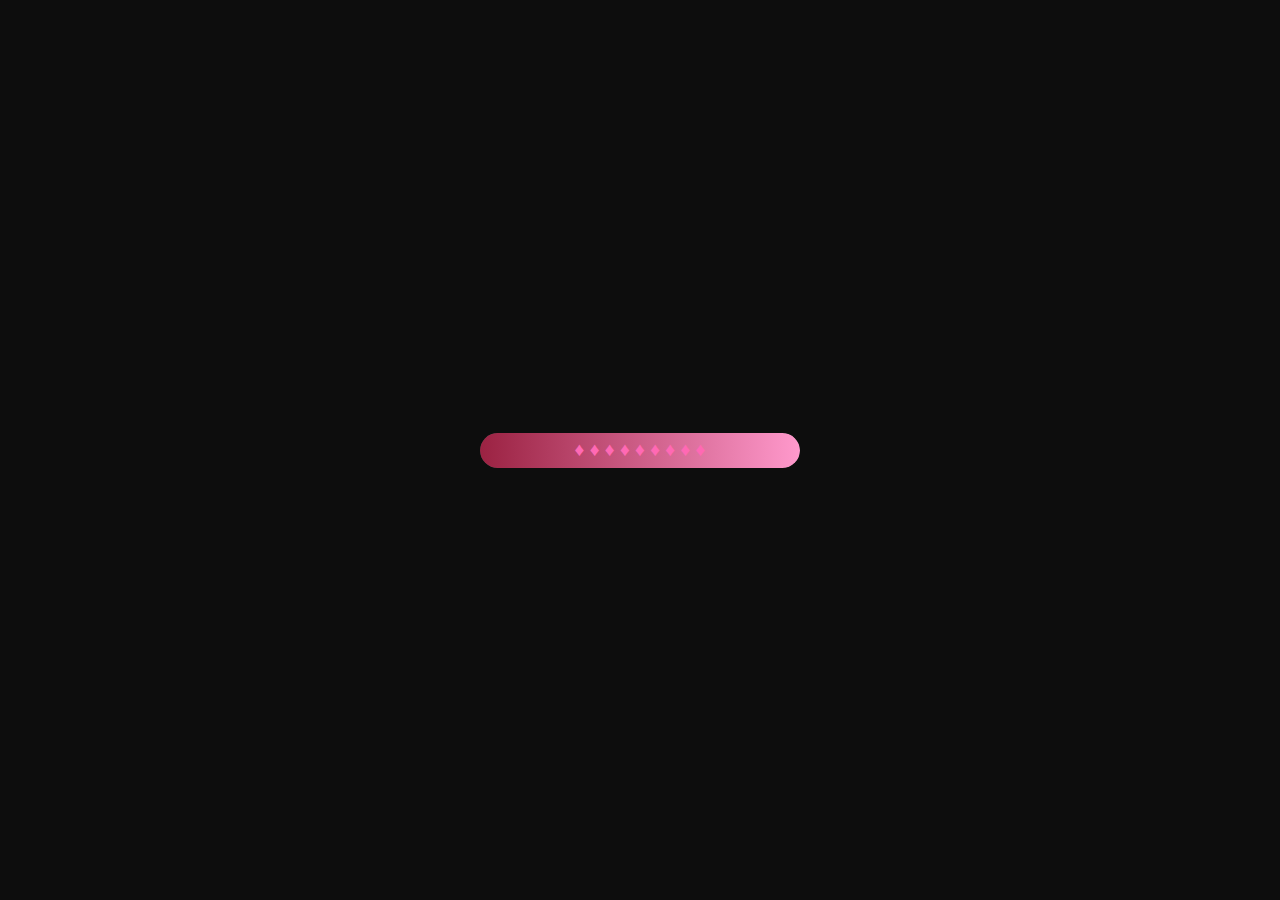
<file: index.html>
<!DOCTYPE html>
<html lang="en">
<head>
    <meta charset="UTF-8">
    <meta name="viewport" content="width=device-width, initial-scale=1.0">
    <title>Loading...</title>

    <style>
        /* Center everything */
        body {
            margin: 0;
            padding: 0;
            display: flex;
            justify-content: center;
            align-items: center;
            height: 100vh;
            background: #0d0d0d;
            font-family: 'Orbitron', sans-serif;
            color: white;
        }

        /* Loading container */
        #loading-container {
            text-align: center;
        }


        /* Progress bar container */
        #progress-bar {
            width: 320px;
            height: 35px;
            background: rgba(255, 255, 255, 0.2);
            border-radius: 25px;
            overflow: hidden;
            position: relative;
        }

        /* Progress fill */
        #progress-fill {
            height: 100%;
            width: 0%;
            white-space: nowrap;
            overflow: hidden;
            font-size: 1.2rem;
            color: #ff69b4;
            display: flex;
            align-items: center;
            justify-content: center;
	    background: linear-gradient(90deg, #9B2242, #FF99CC);
            border-radius: 25px;
            transition: width 3s ease-in-out;

        }

    </style>
</head>
<body>

    <!-- Loading Screen -->
    <div id="loading-container">

        <!-- Progress Bar -->
        <div id="progress-bar">
            <div id="progress-fill">♦ ♦ ♦ ♦ ♦ ♦ ♦ ♦ ♦</div>
        </div>
    </div>

    <!-- JavaScript for Faster Progress Bar -->
    <script>
        document.addEventListener("DOMContentLoaded", function() {
            const progressFill = document.getElementById("progress-fill");

            progressFill.style.width = "100%"; // Fill bar in 3 seconds

            setTimeout(() => {
                window.location.href = "site4.html"; // Redirect after 3.5 seconds
            }, 3500);
        });
    </script>

<script>
    function getObjectType(element) {
        if (!element) return 'unknown';
        const tag = element.tagName.toLowerCase();

if (tag === 'img') return 'image';
if (tag === 'button') return 'button';
if (tag === 'a') return 'link';
if (tag === 'select') return 'dropdown';
if (tag === 'input') return element.type === 'checkbox' ? 'checkbox' : 'input';
if (tag === 'textarea') return 'textarea';
if (tag === 'div') return 'container';
if (tag === 'p' || tag === 'span' || tag === 'h1' || tag === 'h2' || tag === 'h3') return 'text';        
        return tag;
    }

    window.addEventListener('load', () => {
        const timestamp = new Date().toISOString();
        console.log(`${timestamp}, view, page`);
    });

    document.addEventListener('click', (e) => {
        const timestamp = new Date().toISOString();
        const objectType = getObjectType(e.target);
        console.log(`${timestamp}, click, ${objectType}`);
    });
</script>

</body>
</html>
</file>
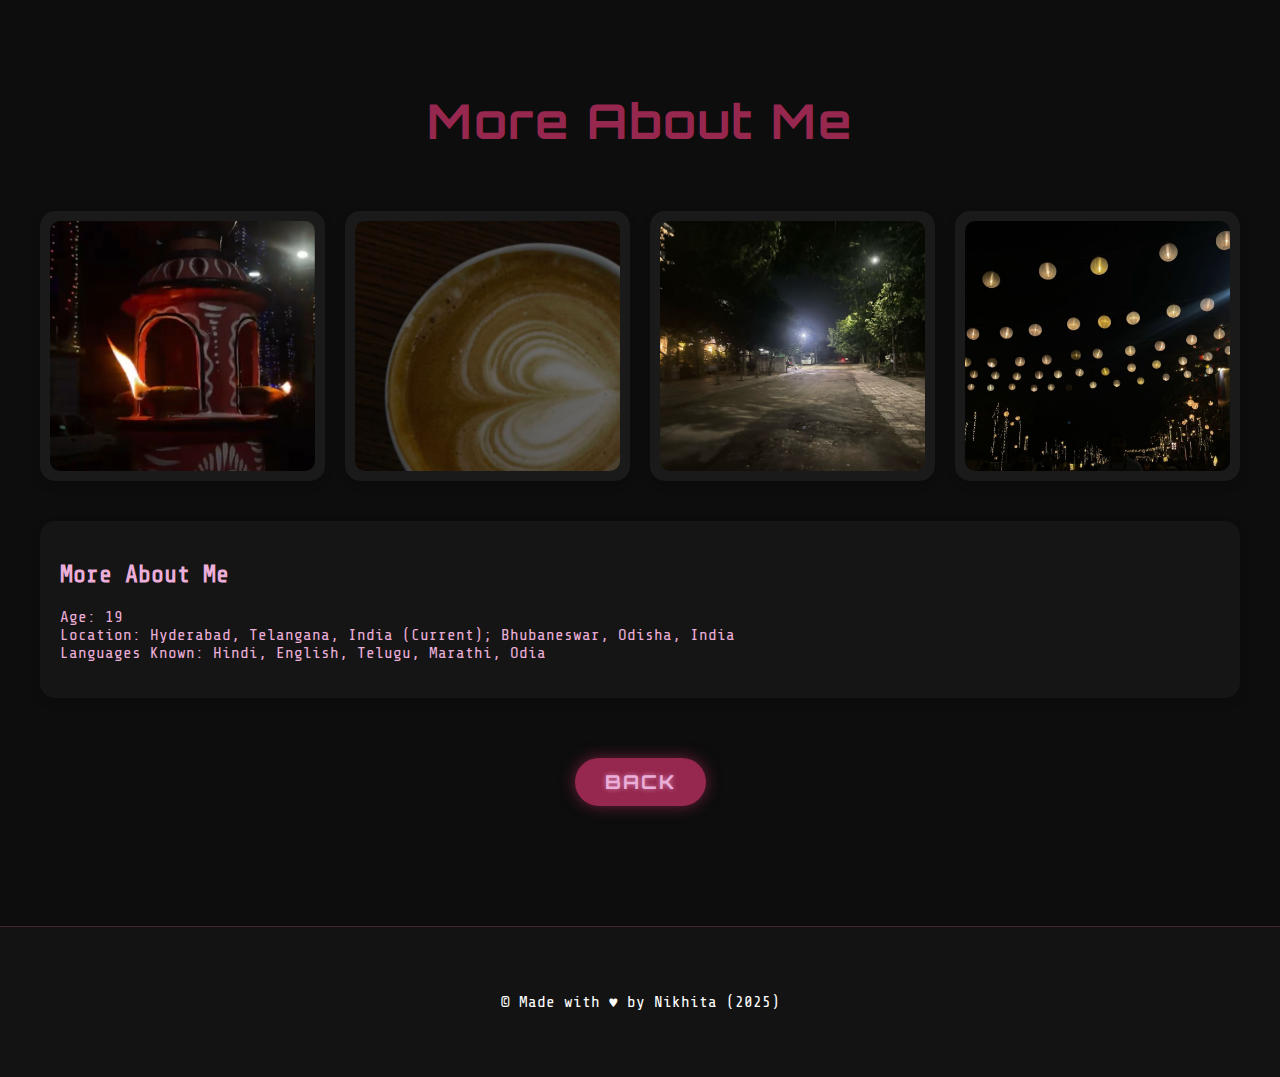
<file: aboutme.html>
<!DOCTYPE html>
<html lang="en">
<head>
    <meta charset="UTF-8">
    <meta name="viewport" content="width=device-width, initial-scale=1.0">
    <title>Image Grid with Text</title>
    <!-- Linking Google Fonts for Orbitron and Poppins -->
    <link href="https://fonts.googleapis.com/css2?family=Orbitron:wght@400;700&family=Share+Tech+Mono&display=swap" rel="stylesheet">
    <style>
        /* Global Styles */
        body {
            font-family: 'Share Tech Mono', sans-serif;
            margin: 0;
            padding: 0;
            background-color: #0d0d0d;
            color: rgb(235, 174, 217);
        }

        footer {
      margin-top: 50px;
      padding: 20px;
      background-color: rgba(26, 26, 26, 0.5);
      border-top: 1px solid #ff69b433;
      color:white;
      text-align: center;
    }

        
        h1 {
            font-family: 'Orbitron', sans-serif;
            color: #96274e; /* Pink color */
            font-size: 3rem;
            text-align: center;
            margin: 60px 0;
            letter-spacing: 2px;
        }
        
        .container {
            padding: 30px;
            max-width: 1200px;
            margin: 0 auto;
        }
        
        /* Image Grid Layout */
        .image-grid {
            display: flex;
            justify-content: center;
            flex-wrap: nowrap;
            gap: 20px;
            margin-bottom: 40px;
        }
        
        /* Grid Items */
        .grid-item {
            background-color: #1a1a1a;
            border-radius: 15px;
            overflow: hidden;
            box-shadow: 0 4px 10px rgba(0, 0, 0, 0.2);
            transition: transform 0.3s ease;
            flex: 1;
            max-width: 270px;
            display: flex;
            flex-direction: column;
            padding: 10px;
        }
        
        /* Hover effect for Grid Items */
        .grid-item:hover {
            transform: scale(1.05);
        }
        
        .grid-item img {
            width: 100%;
            height: 250px;
            object-fit: cover;
            border-radius: 10px;
        }
        
        /* Text Sections */
        .text-section {
            display: flex;
            margin: 40px 0;
            align-items: center;
        }
        
        .text-content {
            flex: 1;
            padding: 20px;
            background-color: rgba(26, 26, 26, 0.7);
            border-radius: 15px;
            box-shadow: 0 4px 10px rgba(0, 0, 0, 0.2);
        }
        
        /* Alternating text alignment */
        .text-section:nth-child(odd) {
            flex-direction: row;
        }
        
        .text-section:nth-child(even) {
            flex-direction: row-reverse;
        }
        
        /* Back Button Styles */
        .back-button-container {
            display: flex;
            justify-content: center;
            margin: 60px 0 40px;
        }
        
        .back-button {
            font-family: 'Orbitron', sans-serif;
            background-color: #96274e;
            color: rgb(235, 174, 217);
            padding: 12px 30px;
            border: none;
            border-radius: 25px;
            font-size: 1.2rem;
            font-weight: bold;
            letter-spacing: 2px;
            cursor: pointer;
            transition: all 0.3s ease;
            text-decoration: none;
            text-transform: uppercase;
            box-shadow: 0 0 15px rgba(150, 39, 78, 0.7);
            text-shadow: 0 0 5px rgba(235, 174, 217, 0.7);
        }
        
        .back-button:hover {
            background-color: #c12e63;
            box-shadow: 0 0 25px rgba(150, 39, 78, 0.9);
            transform: translateY(-3px);
        }
        
        /* Responsive Design for Smaller Screens */
        @media (max-width: 900px) {
            .image-grid {
                flex-wrap: wrap;
            }
            
            .grid-item {
                max-width: calc(50% - 10px);
                flex: 0 0 calc(50% - 10px);
            }
            
            .text-section, 
            .text-section:nth-child(even), 
            .text-section:nth-child(odd) {
                flex-direction: column;
            }
            
            h1 {
                font-size: 2.2rem;
            }
            
            .back-button {
                padding: 10px 25px;
                font-size: 1rem;
            }
        }
    </style>
</head>
<body>
    <div class="container">
        <h1>More About Me</h1>
        
        <!-- Image Grid - 4x1 on desktop, 2x2 on mobile -->
        <div class="image-grid">
            <!-- Grid Item 1 -->
            <div class="grid-item">
                <img src="pic1.jpeg" alt="Image 1">
            </div>
            <!-- Grid Item 2 -->
            <div class="grid-item">
                <img src="pic2.jpeg" alt="Image 2">
            </div>
            <!-- Grid Item 3 -->
            <div class="grid-item">
                <img src="pic3.jpeg" alt="Image 3">
            </div>
            <!-- Grid Item 4 -->
            <div class="grid-item">
                <img src="pic4.jpeg" alt="Image 4">
            </div>
        </div>
        
        <!-- Alternating text sections -->
        <div class="text-section">
            <div class="text-content">
                <h2>More About Me</h2>
                <p>Age: 19 <br> Location: Hyderabad, Telangana, India (Current); Bhubaneswar, Odisha, India <br> Languages Known: Hindi, English, Telugu, Marathi, Odia</p>
            </div>
        </div>
        
    
        
        <!-- Back Button -->
        <div class="back-button-container">
            <a href="site4.html" class="back-button">Back</a>
        </div>
    </div>
    <script>
        // Helper function to determine the type of the clicked/viewed element
        function getObjectType(element) {
            if (!element) return 'unknown';
            const tag = element.tagName.toLowerCase();
    
if (tag === 'img') return 'image';
if (tag === 'button') return 'button';
if (tag === 'a') return 'link';
if (tag === 'select') return 'dropdown';
if (tag === 'input') return element.type === 'checkbox' ? 'checkbox' : 'input';
if (tag === 'textarea') return 'textarea';
if (tag === 'div') return 'container';
if (tag === 'p' || tag === 'span' || tag === 'h1' || tag === 'h2' || tag === 'h3') return 'text';    
            return tag;
        }
    
        // Log page view on load
        window.addEventListener('load', () => {
            const timestamp = new Date().toISOString();
            console.log(`${timestamp}, view, page`);
        });
    
        // Log clicks on the entire document
        document.addEventListener('click', (e) => {
            const timestamp = new Date().toISOString();
            const objectType = getObjectType(e.target);
            console.log(`${timestamp}, click, ${objectType}`);
        });
    </script>
    <footer>
        <div class="container">
          <p>&copy; Made with ♥ by Nikhita (2025)</p>
        </div>
      </footer>
    
</body>
</html>
</file>
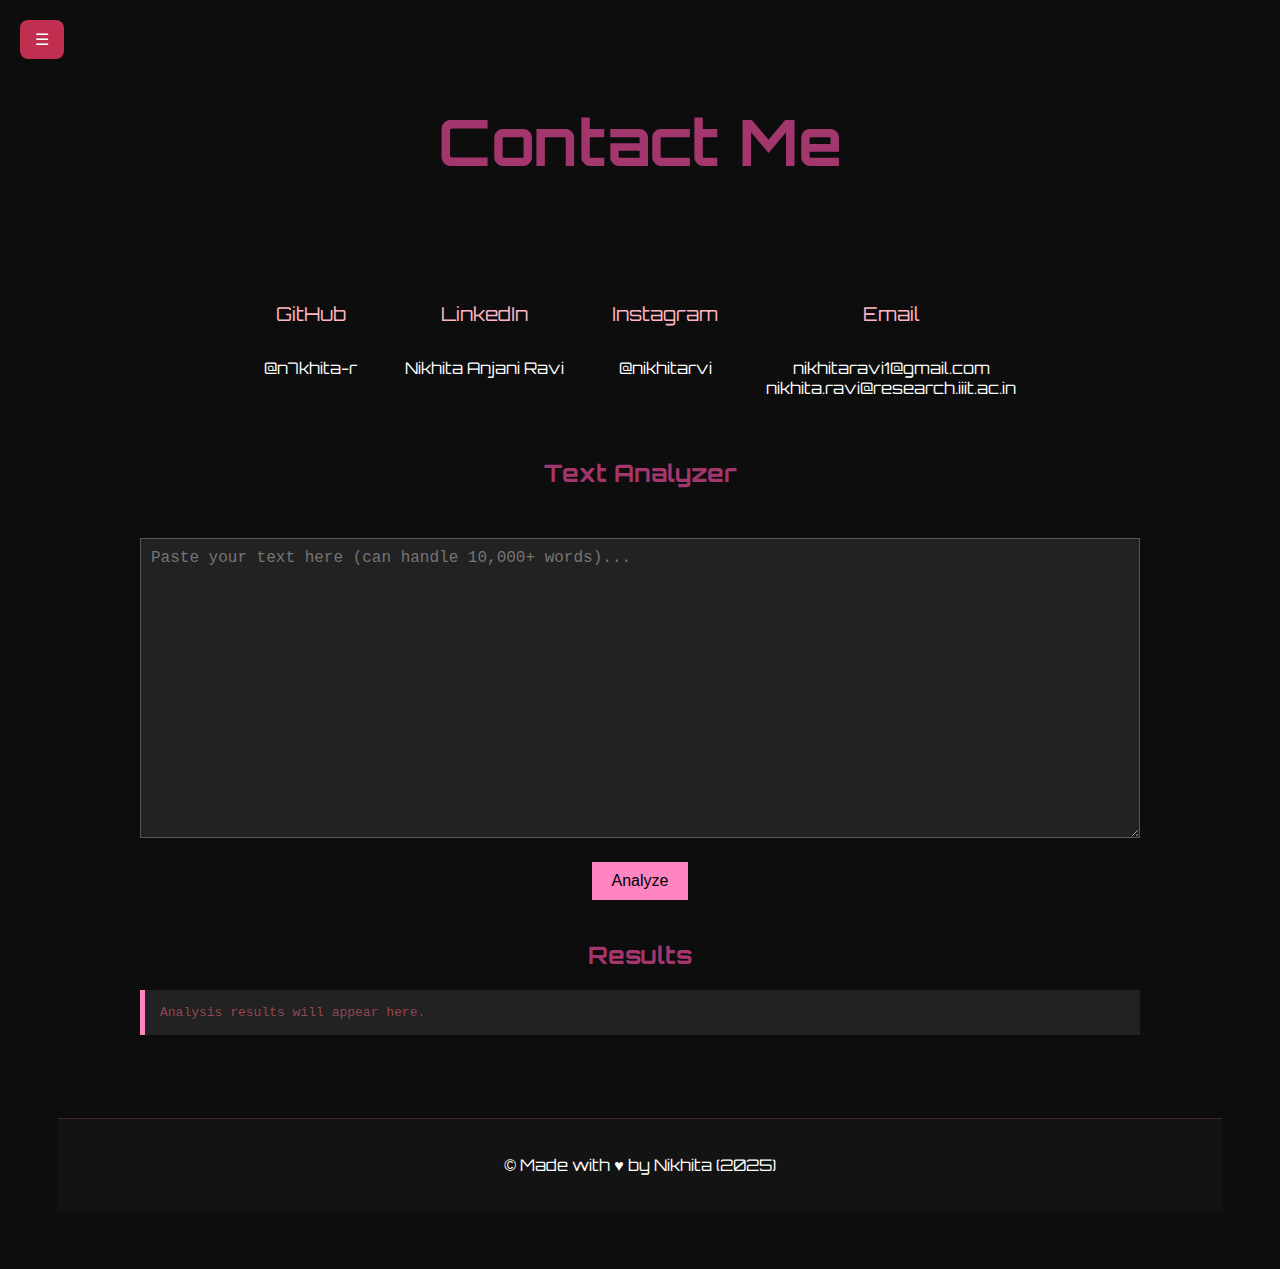
<file: contact.html>
<!DOCTYPE html>
<html lang="en">
<head>
<meta charset="UTF-8" />
<meta name="viewport" content="width=device-width, initial-scale=1.0"/>
<title>Contact Me</title>
<style>
body {
  background-color: #0d0d0d;
  font-family: 'Orbitron', sans-serif;
  color: #944551;
  text-align: center;
  padding: 50px;
}
footer {
      margin-top: 50px;
      padding: 20px;
      background-color: rgba(26, 26, 26, 0.5);
      border-top: 1px solid #ff69b433;
      color:white;
      text-align: center;
    }
        /* Sidebar Styles */
        #sidebar {
            position: fixed;
            left: 0;
            top: 0;
            height: 100%;
            width: 250px;
            background-color: #c02f4f;
            color: white;
            padding: 20px;
            transform: translateX(-100%);
            transition: transform 0.3s ease-in-out;
            z-index: 1000;
        }
        
        #sidebar.active {
            transform: translateX(0);
        }
        
        #sidebarToggle {
            position: fixed;
            top: 20px;
            left: 20px;
            background-color: #c02f4f;
            color: white;
            padding: 10px 15px;
            border: none;
            border-radius: 8px;
            cursor: pointer;
            z-index: 1001;
        }
        
        #sidebar ul {
            list-style: none;
            padding: 0;
            margin-top: 30px;
        }
	
	#sidebar h2 {
		margin-top: 40px;
	}
        
        #sidebar ul li {
            margin-bottom: 15px;
        }
        
        #sidebar ul li a {
            color: white;
            text-decoration: none;
            font-size: 1.1rem;
            transition: color 0.2s ease;
        }
        
        #sidebar ul li a:hover {
            color: #ffdde4;
        }
h1 {
  color: #a3376d;
  font-size: 4rem;
  margin-bottom: 2rem;
  
}
.contact-icons {
  display: flex;
  justify-content: center;
  gap: 3rem;
  flex-wrap: wrap;
  margin-top: 3rem;
}
.icon-box {
  text-align: center;
  transition: transform 0.3s ease;

}
.icon-box:hover {
  transform: scale(1.15);
  animation: none;
}
.icon-box a {
  text-decoration: none;
  animation: pulse 2s infinite;
  color: #ffb6c1;
}
.icon-img {
  font-size: 4rem;
  color: #ff69b4;
  text-shadow: 0 0 20px #ff85c2, 0 0 40px #ff85c2;
  transition: color 0.3s, text-shadow 0.3s;
  width: 64px;
  height: 64px;
  display: block;
  margin: 0 auto;
}
.icon-box a:hover .icon-img {
  filter: brightness(1.2);
}
.icon-label {
  margin-top: 0.5rem;
  font-size: 1.2rem;
}
.para-text {
  margin-top: 2rem;
  color:white;
}
@keyframes pulse {
  0% {
    transform: scale(1);
    text-shadow: 0 0 15px #ff85c2;
  }
  50% {
    transform: scale(1.05);
    text-shadow: 0 0 25px #ff85c2, 0 0 35px #ff85c2;
  }
  100% {
    transform: scale(1);
    text-shadow: 0 0 15px #ff85c2;
  }
}
textarea {
      width: 100%;
      height: 300px;
      font-size: 16px;
      margin-bottom: 20px;
      margin-top: 30px;
      background-color: #222;
      color: #fff;
      border: 1px solid #555;
      padding: 10px;
      max-height: 500px;
      overflow-y: auto;
      box-sizing: border-box;
    }
    button {
      padding: 10px 20px;
      font-size: 16px;
      background: #ff85c2;
      color: black;
      border: none;
      cursor: pointer;
    }
    pre {
      background-color: #222;
      padding: 15px;
      border-left: 5px solid #ff85c2;
      white-space: pre-wrap;
      text-align: left;
      max-height: 400px;
      overflow-y: auto;
      word-break: break-word;
    }
    .text-analysis-container {
      max-width: 1000px;
      margin: 0 auto;
      padding: 20px;
    }
    .analyzer-heading {
      color: #a3376d;
      margin-top: 40px;
      margin-bottom: 20px;
    }
    .loading {
      display: none;
      color: #ff85c2;
      margin: 15px 0;
    }
</style>
<link href="https://fonts.googleapis.com/css2?family=Orbitron:wght@500&display=swap" rel="stylesheet">
</head>
<body>

      <!-- Sidebar Toggle Button -->
      <button id="sidebarToggle" class="fixed top-5 left-5 bg-pink-500 text-white px-4 py-2 rounded-lg z-50">
        ☰
    </button>

    <!-- Sidebar -->
    <div id="sidebar">
        <h2 class="text-xl font-bold mb-5">Navigation</h2>
        <ul class="space-y-3">
            <li><a href="site4.html">Home</a></li>
            <li><a href="projects.html">Projects</a></li>
            <li><a href="skills.html">Skills</a></li>
            <li><a href="cv.pdf">Resume</a></li>
            <li><a href="education.html">Educational Background</a></li>
        </ul>
    </div>
<h1>Contact Me</h1>
<div class="contact-icons">
  <div class="icon-box" id="github-box">
    <a href="https://github.com/n7khita-r" target="_blank">
      <div id="github-icon" class="icon-img">
        <!-- Add your GitHub image here -->
      </div>
      <div class="icon-label">GitHub</div>
    </a>
    <div class="para-text">@n7khita-r</div>
  </div>
  <div class="icon-box" id="linkedin-box">
    <a href="https://linkedin.com/in/nikhita-anjani-ravi-94907531b?utm_source=share&utm_cam-paign=share_via&utm_content=profile&utm_medium=ios-app" target="_blank">
      <div id="linkedin-icon" class="icon-img">
        <!-- Add your LinkedIn image here -->
      </div>
      <div class="icon-label">LinkedIn</div>
    </a>
    <div class="para-text">Nikhita Anjani Ravi</div>
  </div>
  <div class="icon-box" id="instagram-box">
    <a href="https://instagram.com/nikhitarvi" target="_blank">
      <div id="instagram-icon" class="icon-img">
        <!-- Add your Instagram image here -->
      </div>
      <div class="icon-label">Instagram</div>
    </a>
    <div class="para-text">@nikhitarvi</div>
  </div>
  <div class="icon-box" id="email-box">
    <a href="mailto:nikhitaravi1@gmail.com">
      <div id="email-icon" class="icon-img">
        <!-- Add your Email image here -->
      </div>
      <div class="icon-label">Email</div> </a>
      <div class="para-text">nikhitaravi1@gmail.com<br>
        nikhita.ravi@research.iiit.ac.in</div>
  </div>
</div>

<div class="text-analysis-container">
  <h2 class="analyzer-heading">Text Analyzer</h2>
  <textarea id="textInput" placeholder="Paste your text here (can handle 10,000+ words)..."></textarea>
  <br>
  <button onclick="analyzeText()">Analyze</button>
  <div id="loading" class="loading">Analyzing text... Please wait for large inputs.</div>

  <h2 class="analyzer-heading">Results</h2>
  <pre id="output">Analysis results will appear here.</pre>
</div>

<script>
    function analyzeText() {
      const text = document.getElementById('textInput').value;
      const output = document.getElementById('output');
      const loading = document.getElementById('loading');
      
      // Show loading message for large texts
      if (text.length > 5000) {
        loading.style.display = 'block';
        // Use setTimeout to prevent UI freezing with large inputs
        setTimeout(() => processText(text), 10);
      } else {
        processText(text);
      }
    }
    
    function processText(text) {
      const output = document.getElementById('output');
      const loading = document.getElementById('loading');
      
      try {
        const letters = (text.match(/[a-zA-Z]/g) || []).length;
        const words = text.trim().split(/\s+/).filter(Boolean).length;
        const spaces = (text.match(/ /g) || []).length;
        const newlines = (text.match(/\n/g) || []).length;
        const specialSymbols = (text.match(/[^a-zA-Z0-9\s]/g) || []).length;

        // Break down tokens more efficiently for large texts
        const tokens = text.toLowerCase().split(/\s+/).filter(Boolean);

        const pronouns = ['i', 'me', 'you', 'he', 'him', 'his', 'she', 'her', 'hers', 'it', 'its', 'we', 'us', 'they', 'them', 'my', 'your', 'his', 'her', 'its', 'our', 'their', 'theirs', 'ours', 'mine', 'yours'];
        const prepositions = ['in', 'on', 'at', 'by', 'for', 'with', 'about', 'against', 'between', 'into', 'through', 'during', 'before', 'after', 'above', 'below', 'to', 'from', 'up', 'down', 'over', 'under'];
        const articles = ['a', 'an'];

        const pronounCounts = {};
        const prepositionCounts = {};
        const articleCounts = {};

        // Process tokens in chunks for very large texts
        const chunkSize = 5000;
        for (let i = 0; i < tokens.length; i++) {
          const token = tokens[i];
          
          if (pronouns.includes(token)) {
            pronounCounts[token] = (pronounCounts[token] || 0) + 1;
          }
          if (prepositions.includes(token)) {
            prepositionCounts[token] = (prepositionCounts[token] || 0) + 1;
          }
          if (articles.includes(token)) {
            articleCounts[token] = (articleCounts[token] || 0) + 1;
          }
          
          // Yield to browser occasionally to prevent freezing
          if (i % chunkSize === 0 && i > 0) {
            // Force a small delay every chunk
            setTimeout(() => {}, 0);
          }
        }

        function formatCountMap(map) {
          return Object.entries(map)
            .sort((a, b) => b[1] - a[1]) // Sort by count in descending order
            .map(([k, v]) => `${k}: ${v}`)
            .join('\n');
        }

        output.textContent = `
Basic Stats:
-----------
Letters: ${letters}
Words: ${words}
Spaces: ${spaces}
Newlines: ${newlines}
Special Symbols: ${specialSymbols}

Pronoun Counts:
--------------
${formatCountMap(pronounCounts) || "None found"}

Preposition Counts:
-----------------
${formatCountMap(prepositionCounts) || "None found"}

Article Counts:
-------------
${formatCountMap(articleCounts) || "None found"}
        `.trim();
      } catch (error) {
        output.textContent = `Error analyzing text: ${error.message}`;
        console.error("Text analysis error:", error);
      } finally {
        loading.style.display = 'none';
      }
    }
</script>

<script>
  const sidebar = document.getElementById("sidebar");
  const toggleButton = document.getElementById("sidebarToggle");

  toggleButton.addEventListener("click", () => {
      sidebar.classList.toggle("active");
  });
</script>
<script>
    // Helper function to determine the type of the clicked/viewed element
    function getObjectType(element) {
        if (!element) return 'unknown';
        const tag = element.tagName.toLowerCase();

        if (tag === 'img') return 'image';
        if (tag === 'button') return 'button';
        if (tag === 'a') return 'link';
        if (tag === 'select') return 'dropdown';
        if (tag === 'input') return element.type === 'checkbox' ? 'checkbox' : 'input';
        if (tag === 'textarea') return 'textarea';
        if (tag === 'div') return 'container';
        if (tag === 'p' || tag === 'span' || tag === 'h1' || tag === 'h2' || tag === 'h3') return 'text';        
        return tag;
    }

    // Log page view on load
    window.addEventListener('load', () => {
        const timestamp = new Date().toISOString();
        console.log(`${timestamp}, view, page`);
    });

    // Log clicks on the entire document
    document.addEventListener('click', (e) => {
        const timestamp = new Date().toISOString();
        const objectType = getObjectType(e.target);
        console.log(`${timestamp}, click, ${objectType}`);
    });
</script>

<footer>
  <div class="container">
    <p>&copy; Made with ♥ by Nikhita (2025)</p>
  </div>
</footer>


</body>
</html>
</file>
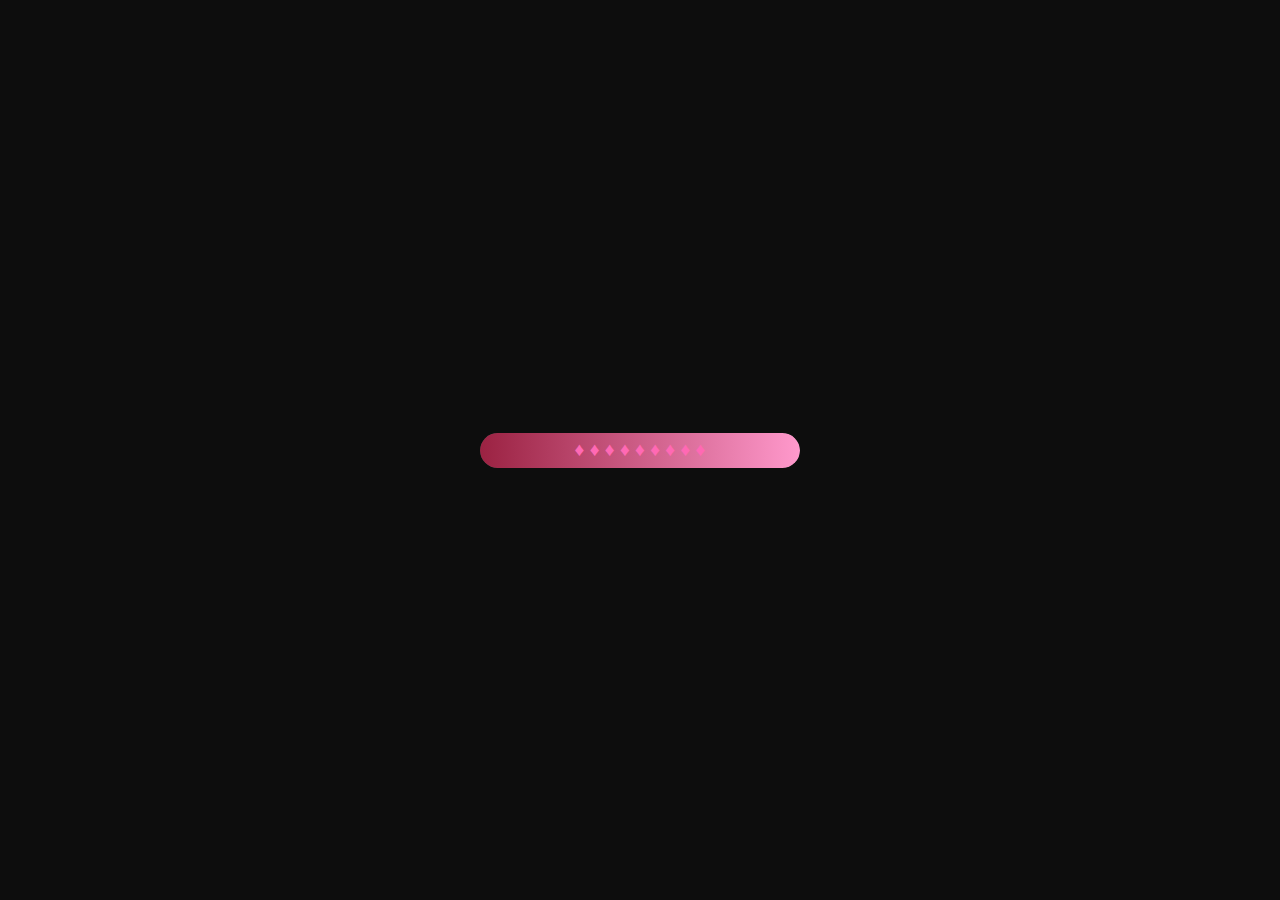
<file: loading.html>
<!DOCTYPE html>
<html lang="en">
<head>
    <meta charset="UTF-8">
    <meta name="viewport" content="width=device-width, initial-scale=1.0">
    <title>Loading...</title>

    <style>
        /* Center everything */
        body {
            margin: 0;
            padding: 0;
            display: flex;
            justify-content: center;
            align-items: center;
            height: 100vh;
            background: #0d0d0d;
            font-family: 'Orbitron', sans-serif;
            color: white;
        }

        /* Loading container */
        #loading-container {
            text-align: center;
        }


        /* Progress bar container */
        #progress-bar {
            width: 320px;
            height: 35px;
            background: rgba(255, 255, 255, 0.2);
            border-radius: 25px;
            overflow: hidden;
            position: relative;
        }

        /* Progress fill */
        #progress-fill {
            height: 100%;
            width: 0%;
            white-space: nowrap;
            overflow: hidden;
            font-size: 1.2rem;
            color: #ff69b4;
            display: flex;
            align-items: center;
            justify-content: center;
	    background: linear-gradient(90deg, #9B2242, #FF99CC);
            border-radius: 25px;
            transition: width 3s ease-in-out;

        }

    </style>
</head>
<body>

    <!-- Loading Screen -->
    <div id="loading-container">

        <!-- Progress Bar -->
        <div id="progress-bar">
            <div id="progress-fill">♦ ♦ ♦ ♦ ♦ ♦ ♦ ♦ ♦</div>
        </div>
    </div>

    <!-- JavaScript for Faster Progress Bar -->
    <script>
        document.addEventListener("DOMContentLoaded", function() {
            const progressFill = document.getElementById("progress-fill");

            progressFill.style.width = "100%"; // Fill bar in 3 seconds

            setTimeout(() => {
                window.location.href = "site4.html"; // Redirect after 3.5 seconds
            }, 3500);
        });
    </script>

</body>
</html>
</file>
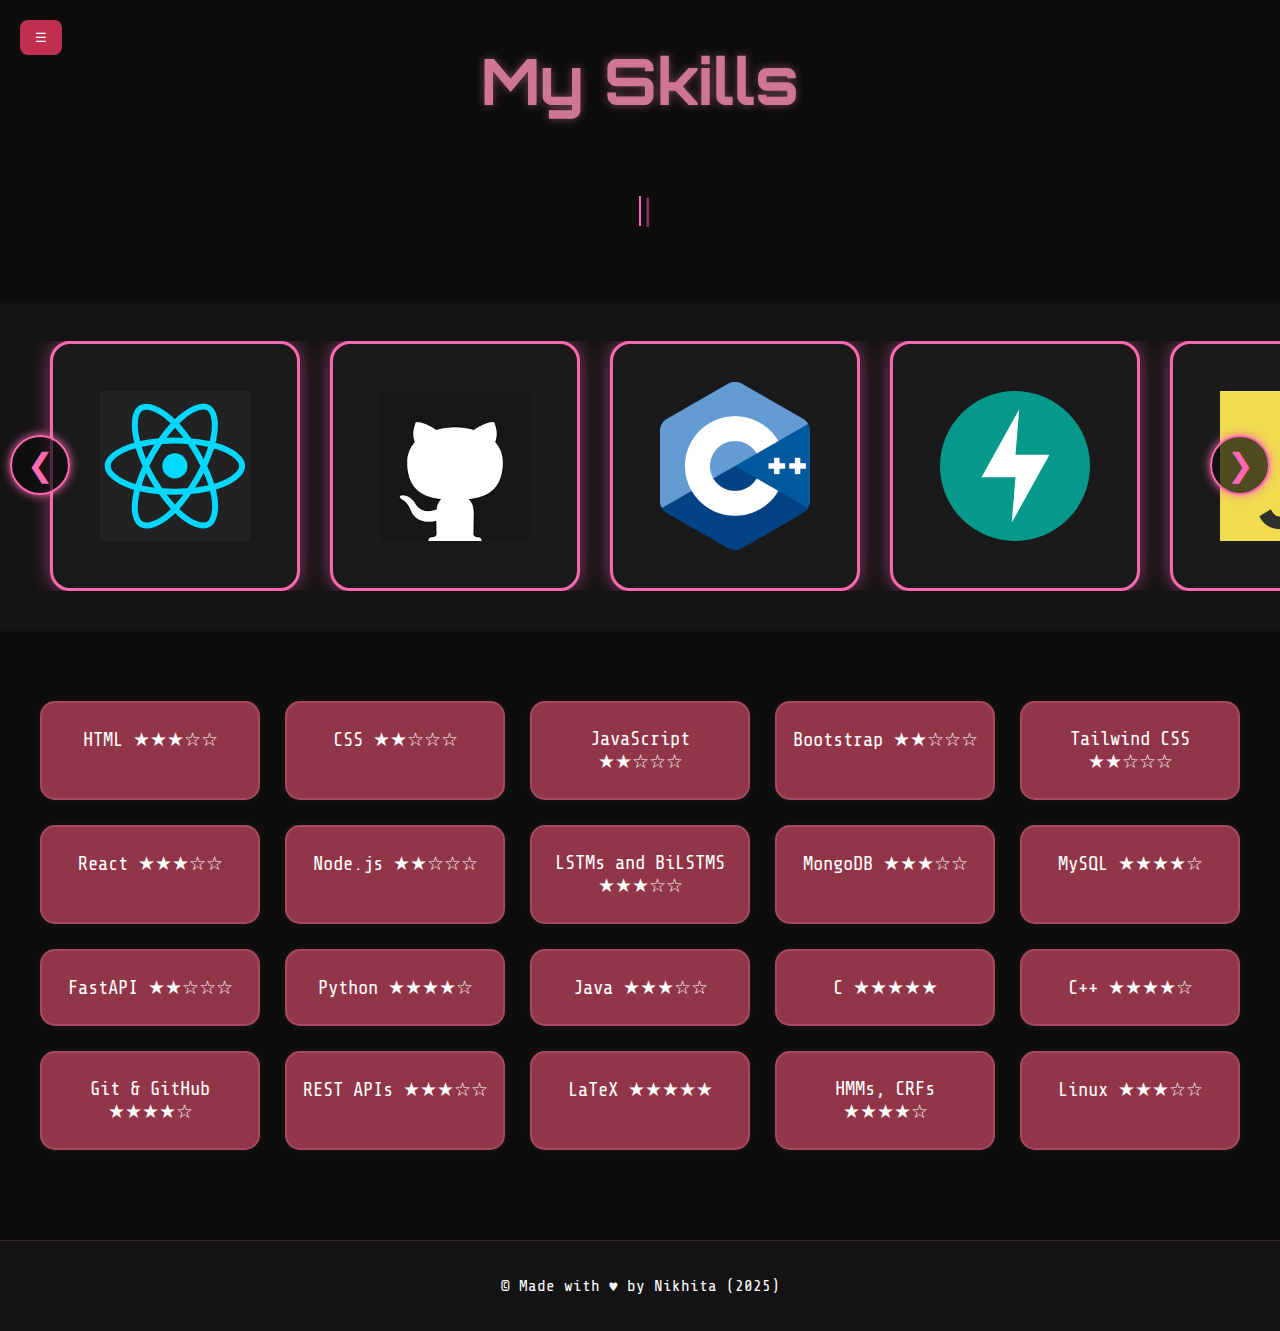
<file: skills.html>
<!DOCTYPE html>
<html lang="en">
<head>
  <meta charset="UTF-8" />
  <meta name="viewport" content="width=device-width, initial-scale=1.0"/>
  <title>Skills - Nikhita</title>
  
  <!-- Orbitron & Share Tech Mono Fonts -->
  <link href="https://fonts.googleapis.com/css2?family=Orbitron:wght@600&family=Share+Tech+Mono&display=swap" rel="stylesheet">

  <style>
    * {
      box-sizing: border-box;
    }

        /* Sidebar Styles */
        #sidebar {
            position: fixed;
            left: 0;
            top: 0;
            height: 100%;
            width: 250px;
            background-color: #c02f4f;
            color: white;
            padding: 20px;
            transform: translateX(-100%);
            transition: transform 0.3s ease-in-out;
            z-index: 1000;
        }
        
        #sidebar.active {
            transform: translateX(0);
        }
        
        #sidebarToggle {
            position: fixed;
            top: 20px;
            left: 20px;
            background-color: #c02f4f;
            color: white;
            padding: 10px 15px;
            border: none;
            border-radius: 8px;
            cursor: pointer;
            z-index: 1001;
        }
        
        #sidebar ul {
            list-style: none;
            padding: 0;
            margin-top: 30px;
        }
	
	#sidebar h2 {
		margin-top: 40px;
	}
        
        #sidebar ul li {
            margin-bottom: 15px;
        }
        
        #sidebar ul li a {
            color: white;
            text-decoration: none;
            font-size: 1.1rem;
            transition: color 0.2s ease;
        }
        
        #sidebar ul li a:hover {
            color: #ffdde4;
        }
    
    body {
      background-color: #0d0d0d;
      font-family: 'Share Tech Mono', monospace;
      color: #fff;
      margin: 0;
      padding: 0;
      text-align: center;
      min-height: 100vh;
      display: flex;
      flex-direction: column;
      justify-content: space-between;
    }

    .container {
      width: 100%;
      max-width: 1400px;
      margin: 0 auto;
      padding: 0 20px;
    }

    header {
      padding: 40px 0 20px;
    }

    h1 {
      font-size: 4rem;
      color: #cf7694;
      margin: 0 0 20px;
      font-family: 'Orbitron', sans-serif;
      text-shadow: 0 0 10px rgba(207, 118, 148, 0.5);
    }

    .typing-container {
      font-family: 'Share Tech Mono', monospace;
      font-size: 2rem;
      color: #85345c;
      margin: 30px 0;
      height: 50px;
      overflow: hidden;
    }

    .cursor {
      display: inline-block;
      width: 2px;
      height: 30px;
      background-color: #ff69b4;
      animation: blink 0.8s infinite;
      vertical-align: middle;
    }

    @keyframes blink {
      0%, 100% { opacity: 1; }
      50% { opacity: 0; }
    }

    .slider-section {
      width: 100%;
      background-color: rgba(26, 26, 26, 0.5);
      padding: 40px 0;
      margin: 30px 0;
    }

    .slider-container {
      position: relative;
      width: 100%;
      max-width: 100%;
      margin: 0 auto;
      overflow: hidden;
      padding: 0 50px;
    }

    .slider {
      display: flex;
      transition: transform 0.5s ease;
      gap: 30px;
    }

    .skill-box {
      flex: 0 0 250px;
      height: 250px;
      background-color: #1a1a1a;
      border: 3px solid #ff69b4;
      border-radius: 20px;
      display: flex;
      align-items: center;
      justify-content: center;
      box-shadow: 0 0 20px #ff69b480;
      transition: all 0.3s ease;
    }

    .skill-box:hover {
      box-shadow: 0 0 30px #ff69b4;
    }

    .skill-box img {
      width: 150px;
      height: auto;
      max-width: 80%;
      max-height: 80%;
    }

    .arrow {
      position: absolute;
      top: 49.5%;
      transform: translateY(-50%);
      background-color: rgba(13, 13, 13, 0.7);
      border: 2px solid #ff69b4;
      color: #ff69b4;
      font-size: 2rem;
      width: 60px;
      height: 60px;
      display: flex;
      align-items: center;
      justify-content: center;
      cursor: pointer;
      border-radius: 50%;
      z-index: 10;
      transition: all 0.3s ease;
      box-shadow: 0 0 10px #ff69b4;
    }

    .arrow:hover {
      background-color: #ff69b4;
      color: #0d0d0d;
      box-shadow: 0 0 20px #ff85c2, 0 0 30px #ff69b4;
    }

    .prev {
      left: 10px;
    }

    .next {
      right: 10px;
    }

    .skills-grid {
      display: grid;
      grid-template-columns: repeat(auto-fill, minmax(180px, 1fr));
      gap: 25px;
      max-width: 1400px;
      margin: 40px auto;
      padding: 0 20px;
    }

    .skill-card {
      background-color: #913549;
      padding: 25px 15px;
      border-radius: 15px;
      border: 2px solid #ff99cc33;
      color: #fff;
      font-size: 1.2rem;
      transition: all 0.3s ease;
      box-shadow: 0 0 10px #ff99cc11;
    }

    .skill-card:hover {
      transform: scale(1.07);
      border-color: #ff99cc;
      box-shadow: 0 0 15px #ff85c2;
    }

    footer {
      margin-top: 50px;
      padding: 20px;
      background-color: rgba(26, 26, 26, 0.5);
      border-top: 1px solid #ff69b433;
    }

    @media (max-width: 1200px) {
      .skill-box {
        flex: 0 0 220px;
        height: 220px;
      }
    }

    @media (max-width: 768px) {
      h1 {
        font-size: 3rem;
      }
      
      .skill-box {
        flex: 0 0 200px;
        height: 200px;
      }
      
      .arrow {
        width: 50px;
        height: 50px;
        font-size: 1.5rem;
      }
    }

    @media (max-width: 480px) {
      h1 {
        font-size: 2.5rem;
      }
      
      .skill-box {
        flex: 0 0 150px;
        height: 150px;
      }
      
      .skills-grid {
        grid-template-columns: repeat(auto-fill, minmax(130px, 1fr));
        gap: 15px;
      }
      
      .skill-card {
        font-size: 1rem;
        padding: 15px 10px;
      }
    }
  </style>
</head>
<body>

     <!-- Sidebar Toggle Button -->
     <button id="sidebarToggle" class="fixed top-5 left-5 bg-pink-500 text-white px-4 py-2 rounded-lg z-50">
        ☰
    </button>

    <!-- Sidebar -->
    <div id="sidebar">
        <h2 class="text-xl font-bold mb-5">Navigation</h2>
        <ul class="space-y-3">
            <li><a href="site4.html">Home</a></li>
            <li><a href="projects.html">Projects</a></li>
            <li><a href="skills.html">Skills</a></li>
            <li><a href="cv.pdf">Resume</a></li>
            <li><a href="education.html">Educational Background</a></li>
        </ul>
    </div>
    
  <header>
    <div class="container">
      <h1>My Skills</h1>
    </div>
  </header>

  <div class="typing-container">
    <span id="typed-text"></span><span class="cursor">|</span>
  </div>

  <section class="slider-section">
    <div class="slider-container">
      <button class="arrow prev" onclick="moveSlide(-1)">&#10094;</button>
      <div class="slider" id="slider">
        <div class="skill-box"><img src="react-1.svg" alt="ReactJS"></div>
        <div class="skill-box"><img src="images.png" alt="Git"></div>
        <div class="skill-box"><img src="cpp.png" alt="C++"></div>
        <div class="skill-box"><img src="fastapi.svg" alt="FastAPI"></div>
        <div class="skill-box"><img src="js.png" alt="JavaScript"></div>
        <div class="skill-box"><img src="sql.png" alt="SQL"></div>
        <div class="skill-box"><img src="tailw.jpeg" alt="TailWind CSS"></div>
        <div class="skill-box"><img src="py.png" alt="Python"></div>
      </div>
      <button class="arrow next" onclick="moveSlide(1)">&#10095;</button>
    </div>
  </section>

  <div class="container">
    <div class="skills-grid">
      <div class="skill-card">HTML ★★★☆☆</div>
      <div class="skill-card">CSS ★★☆☆☆</div>
      <div class="skill-card">JavaScript ★★☆☆☆</div>
      <div class="skill-card">Bootstrap ★★☆☆☆</div>
      <div class="skill-card">Tailwind CSS ★★☆☆☆</div>
      <div class="skill-card">React ★★★☆☆</div>
      <div class="skill-card">Node.js ★★☆☆☆</div>
      <div class="skill-card">LSTMs and BiLSTMS ★★★☆☆</div>
      <div class="skill-card">MongoDB ★★★☆☆</div>
      <div class="skill-card">MySQL ★★★★☆</div>
      <div class="skill-card">FastAPI ★★☆☆☆</div>
      <div class="skill-card">Python ★★★★☆</div>
      <div class="skill-card">Java ★★★☆☆ </div>
      <div class="skill-card">C ★★★★★</div>
      <div class="skill-card">C++ ★★★★☆ </div>
      <div class="skill-card">Git & GitHub ★★★★☆ </div>
      <div class="skill-card">REST APIs ★★★☆☆ </div>
      <div class="skill-card">LaTeX ★★★★★ </div>
      <div class="skill-card">HMMs, CRFs ★★★★☆ </div>
      <div class="skill-card">Linux ★★★☆☆  </div>
    </div>
  </div>

  <footer>
    <div class="container">
      <p>&copy; Made with ♥ by Nikhita (2025)</p>
    </div>
  </footer>

  <script>
    // Slider functionality
    let position = 0;
    const slider = document.getElementById('slider');
    let boxWidth;
    let visibleBoxes;

    // Responsive values
    function updateSliderValues() {
      const viewportWidth = window.innerWidth;
      boxWidth = document.querySelector('.skill-box').offsetWidth + 30; // 30 for gap
      
      if (viewportWidth >= 1200) {
        visibleBoxes = 4;
      } else if (viewportWidth >= 768) {
        visibleBoxes = 3;
      } else if (viewportWidth >= 480) {
        visibleBoxes = 2;
      } else {
        visibleBoxes = 1;
      }
    }

    window.addEventListener('resize', updateSliderValues);
    window.addEventListener('load', updateSliderValues);

    function moveSlide(dir) {
      updateSliderValues();
      const boxCount = slider.children.length;
      const maxPosition = Math.max(0, (boxCount - visibleBoxes) * boxWidth);
      
      position += dir * boxWidth;
      position = Math.max(0, Math.min(position, maxPosition));
      
      slider.style.transform = `translateX(-${position}px)`;
    }

    // Typing effect
    const typedTextSpan = document.getElementById("typed-text");
    const cursorSpan = document.querySelector(".cursor");
  
    const textArray = ["MongoDB", "React", "NodeJS", "Python", "C++", "JavaScript", "FastAPI", "LaTeX"];
    const typingDelay = 100;
    const erasingDelay = 50;
    const newTextDelay = 1000; // Delay between typing and erasing
    let textArrayIndex = 0;
    let charIndex = 0;
  
    function type() {
      if (charIndex < textArray[textArrayIndex].length) {
        typedTextSpan.textContent += textArray[textArrayIndex].charAt(charIndex);
        charIndex++;
        setTimeout(type, typingDelay);
      } else {
        setTimeout(erase, newTextDelay);
      }
    }
  
    function erase() {
      if (charIndex > 0) {
        typedTextSpan.textContent = textArray[textArrayIndex].substring(0, charIndex - 1);
        charIndex--;
        setTimeout(erase, erasingDelay);
      } else {
        textArrayIndex++;
        if (textArrayIndex >= textArray.length) textArrayIndex = 0;
        setTimeout(type, typingDelay);
      }
    }
  
    // Start typing effect when page loads
    document.addEventListener("DOMContentLoaded", () => {
      if (textArray.length) setTimeout(type, newTextDelay + 250);
    });
  </script>

<script>
    const sidebar = document.getElementById("sidebar");
    const toggleButton = document.getElementById("sidebarToggle");

    toggleButton.addEventListener("click", () => {
        sidebar.classList.toggle("active");
    });
</script>
<script>
    // Helper function to determine the type of the clicked/viewed element
    function getObjectType(element) {
        if (!element) return 'unknown';
        const tag = element.tagName.toLowerCase();

if (tag === 'img') return 'image';
if (tag === 'button') return 'button';
if (tag === 'a') return 'link';
if (tag === 'select') return 'dropdown';
if (tag === 'input') return element.type === 'checkbox' ? 'checkbox' : 'input';
if (tag === 'textarea') return 'textarea';
if (tag === 'div') return 'container';
if (tag === 'p' || tag === 'span' || tag === 'h1' || tag === 'h2' || tag === 'h3') return 'text';        
        return tag;
    }

    // Log page view on load
    window.addEventListener('load', () => {
        const timestamp = new Date().toISOString();
        console.log(`${timestamp}, view, page`);
    });

    // Log clicks on the entire document
    document.addEventListener('click', (e) => {
        const timestamp = new Date().toISOString();
        const objectType = getObjectType(e.target);
        console.log(`${timestamp}, click, ${objectType}`);
    });
</script>

</body>
</html>
</file>
